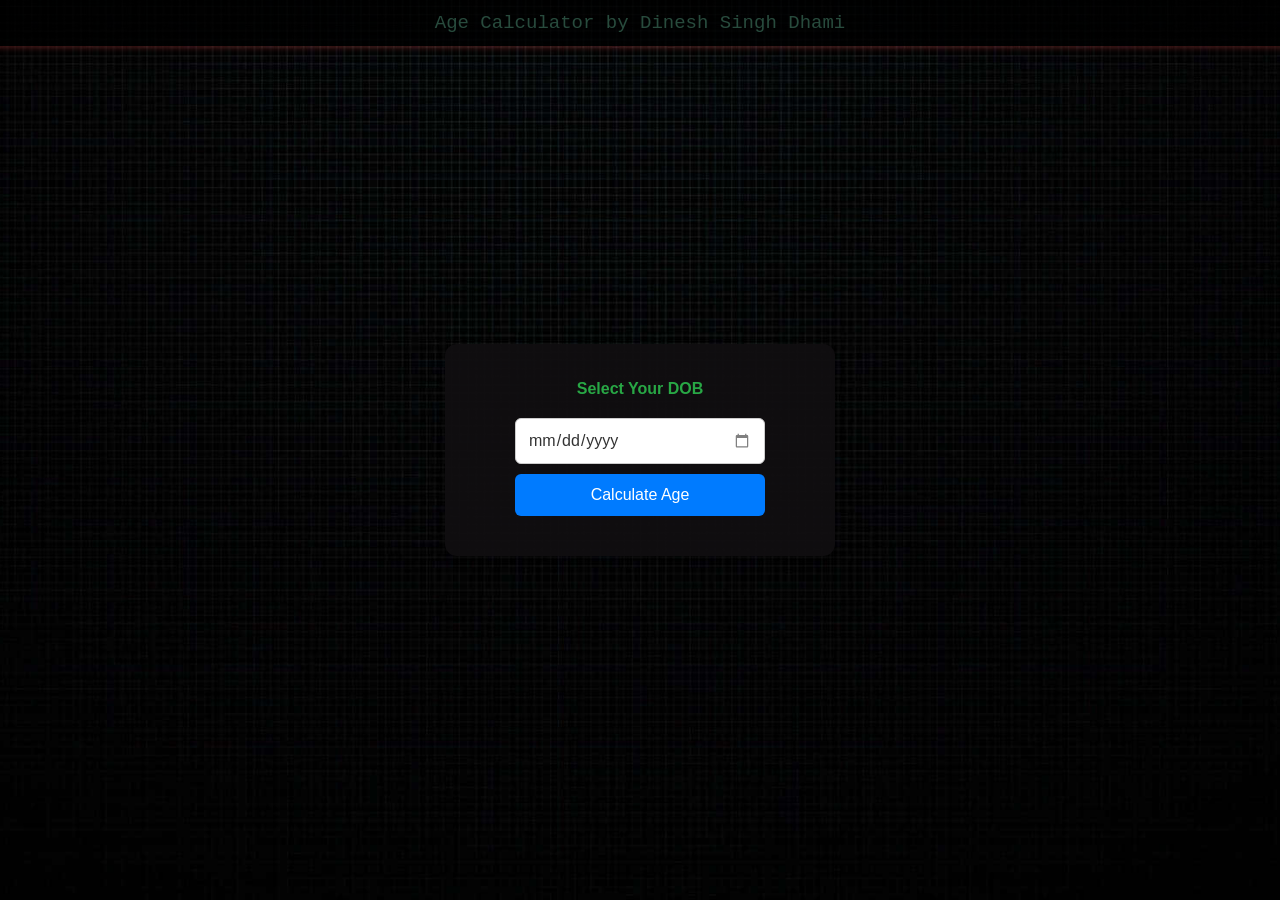
<file: age-calculator/index.html>
<!DOCTYPE html>
<html lang="en">
<head>
    <meta charset="UTF-8">
    <meta http-equiv="X-UA-Compatible" content="IE=edge">
    <meta name="viewport" content="width=device-width, initial-scale=1.0">
    <link rel="stylesheet" href="style.css">
    <title>Age Calculator</title>
</head>
<body>
    <nav class="navbar">
    <div class="nav-logo">Age Calculator by Dinesh Singh Dhami</div>
</nav>
    <div class="container">
    <p>Select Your DOB</p>
    <input type="date" id="DOB" max="<?= new Date().toISOString().split('T')[0] ?>">
    <button id="CalcAge">Calculate Age</button>
    <p id="age"></p>
</div>

    <script src="script.js"></script>
</body>
</html>
</file>
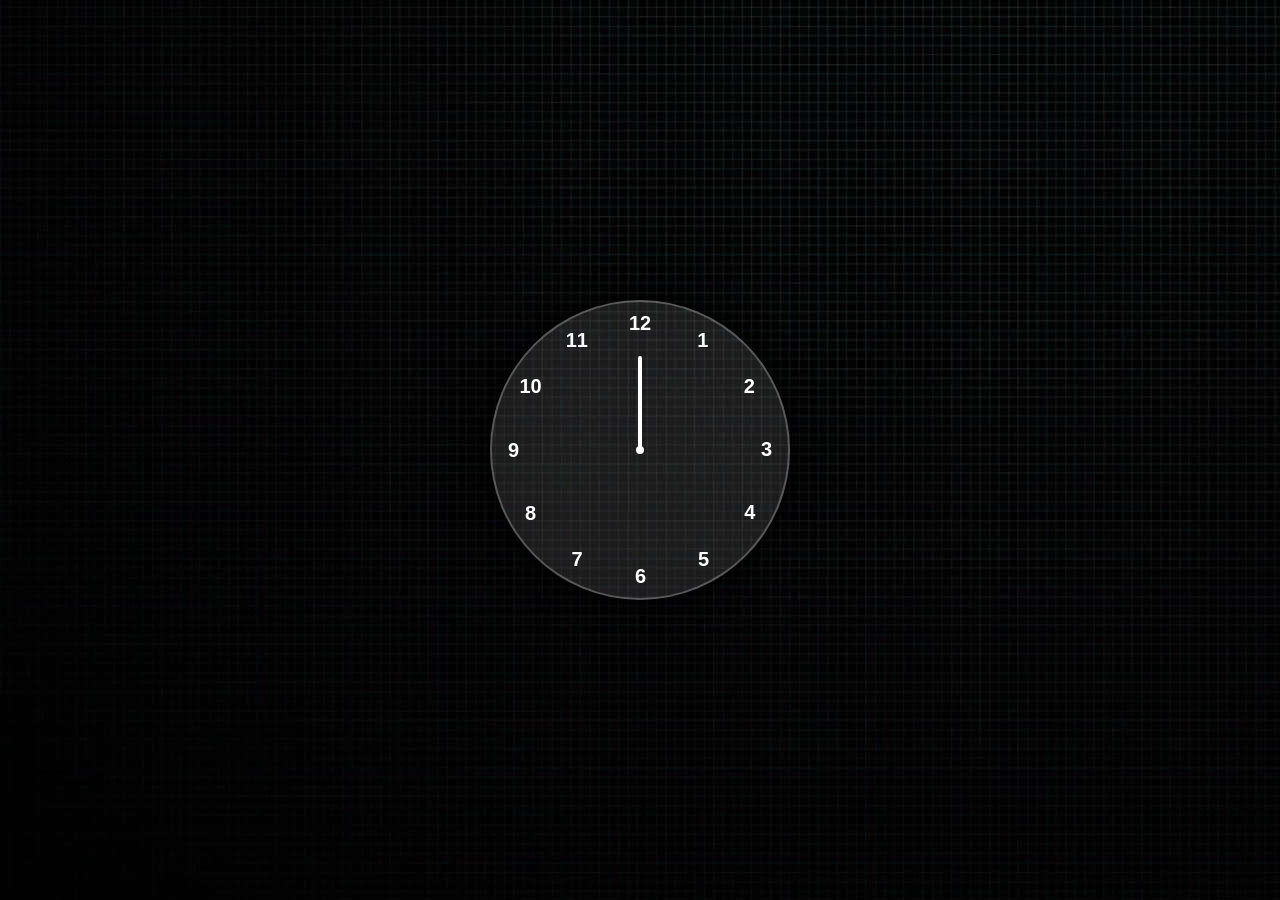
<file: analog-clock/index.html>
<!DOCTYPE html>
<html lang="en">
  <head>
    <meta charset="UTF-8" />
    <meta http-equiv="X-UA-Compatible" content="IE=edge" />
    <meta name="viewport" content="width=device-width, initial-scale=1.0" />
    <link rel="stylesheet" href="style.css" />
    <title>Analog Clock</title>
  </head>

  <body>
    <div class="container">
      <div class="clock">
        <div style="--clr: #ff3d58; --h: 74px" id="hour" class="hand">
          <i></i>
        </div>
        <div style="--clr: #00a6ff; --h: 84px" id="min" class="hand">
          <i></i>
        </div>
        <div style="--clr: #ffffff; --h: 94px" id="sec" class="hand">
          <i></i>
        </div>

        <span style="--i: 1"><b>1</b></span>
        <span style="--i: 2"><b>2</b></span>
        <span style="--i: 3"><b>3</b></span>
        <span style="--i: 4"><b>4</b></span>
        <span style="--i: 5"><b>5</b></span>
        <span style="--i: 6"><b>6</b></span>
        <span style="--i: 7"><b>7</b></span>
        <span style="--i: 8"><b>8</b></span>
        <span style="--i: 9"><b>9</b></span>
        <span style="--i: 10"><b>10</b></span>
        <span style="--i: 11"><b>11</b></span>
        <span style="--i: 12"><b>12</b></span>
      </div>
    </div>

    <script src="script.js"></script>
  </body>
</html>
</file>
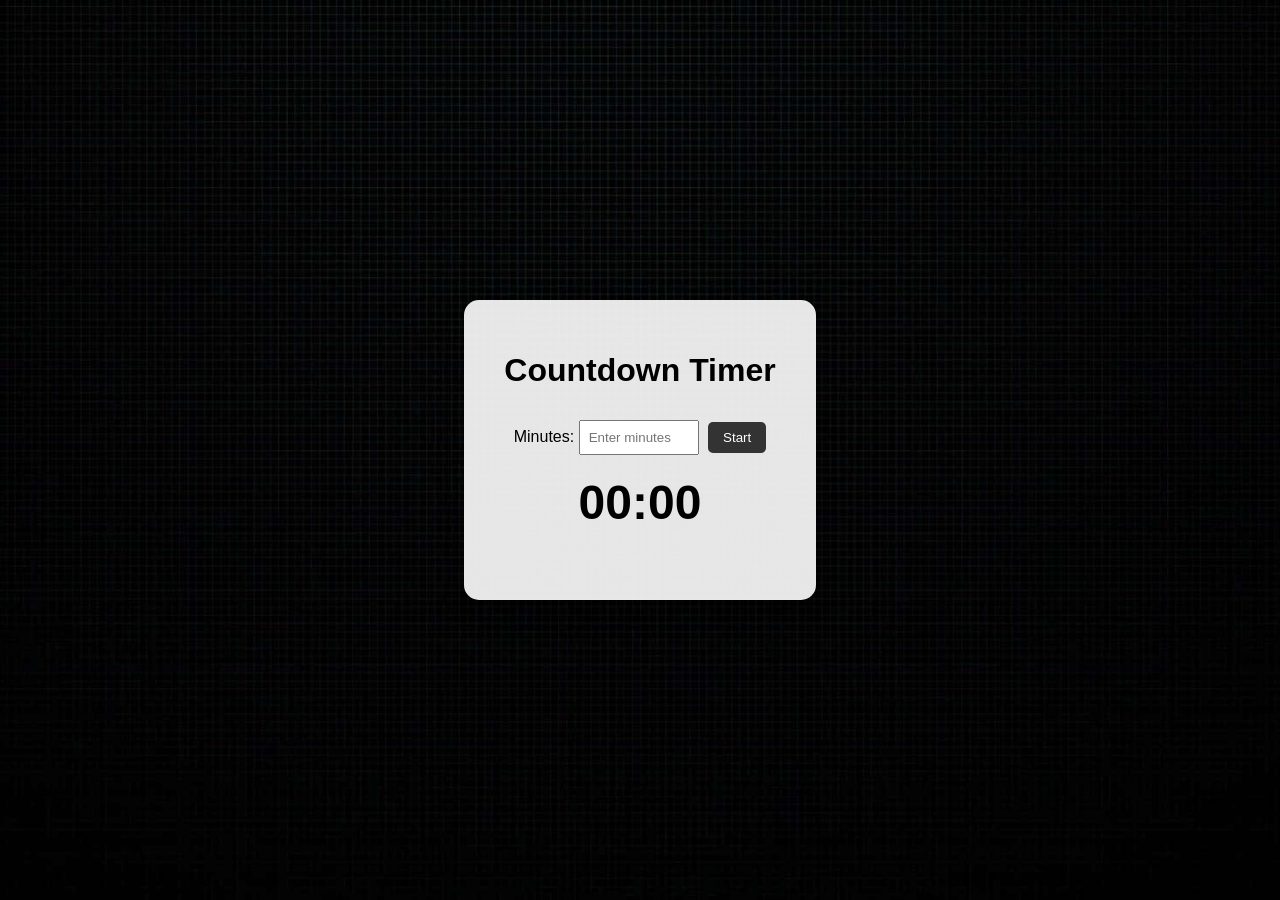
<file: Countdown-Timer/index.html>
<!DOCTYPE html>
<html lang="en">
<head>
    <meta charset="UTF-8">
    <meta name="viewport" content="width=device-width, initial-scale=1.0">
    <title>Countdown Timer</title>
    <link rel="stylesheet" href="style.css">
</head>
<body>
    <div class="container">
        <h1>Countdown Timer</h1>
        <label for="minutes">Minutes:</label>
        <input type="number" id="minutes" placeholder="Enter minutes">
        <button id="startBtn">Start</button>

        <h2 id="time">00:00</h2>
    </div>

    <script src="script.js"></script>
</body>
</html>
</file>
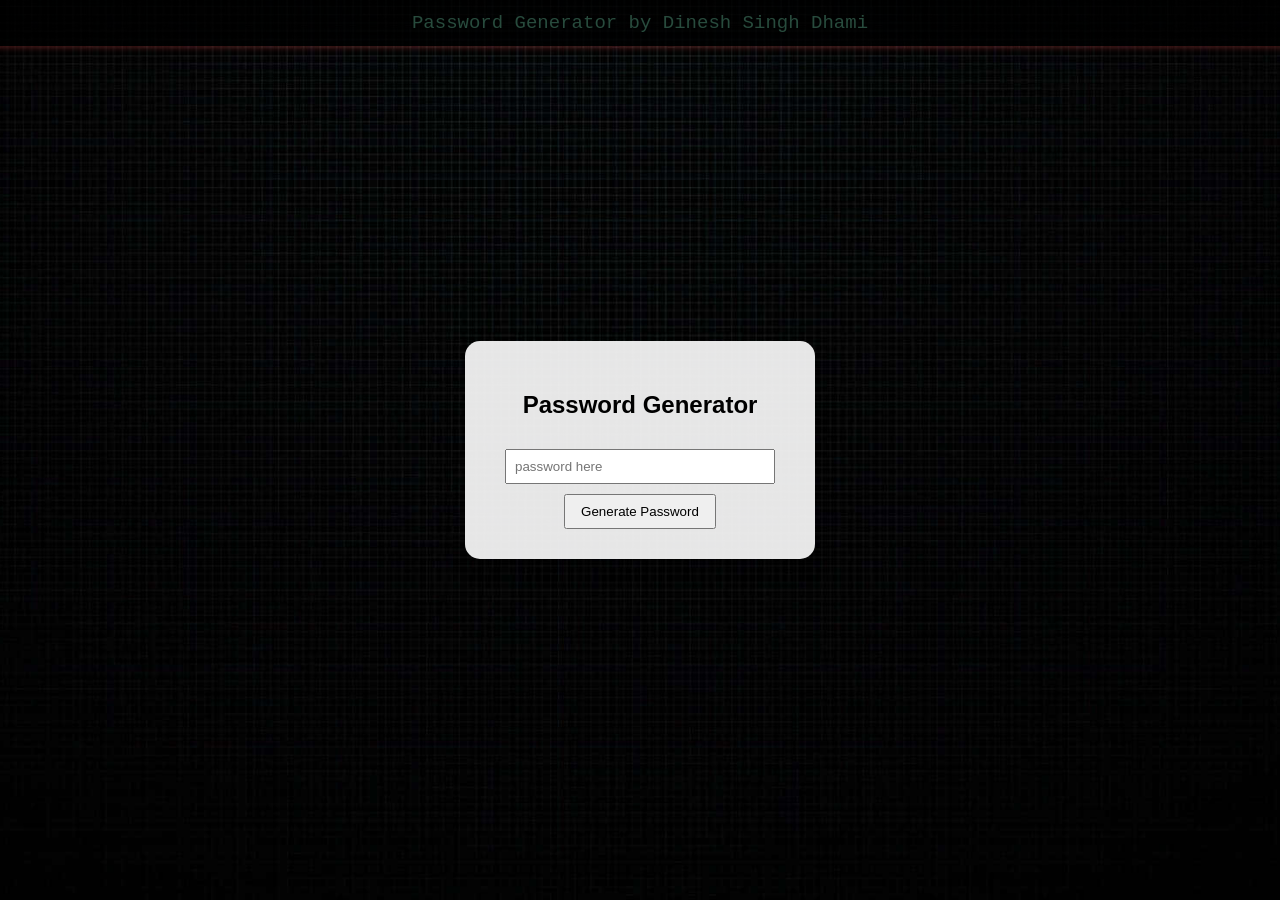
<file: Password-Generator/index.html>
<!DOCTYPE html>
<html lang="en">
<head>
    <meta charset="UTF-8">
    <meta name="viewport" content="width=device-width, initial-scale=1.0">
    <title>Simple Password Generator</title>
    <link rel="stylesheet" href="style.css">
</head>
<body>
    <nav class="navbar">
    <div class="nav-logo">Password Generator by Dinesh Singh Dhami</div>
</nav>
    <div class="container">
        <h2>Password Generator</h2>
        <input type="text" id="password" placeholder="password here" readonly>
        <br>
        <button id="generate">Generate Password</button>
    </div>

    <script src="script.js"></script>
</body>
</html>
</file>
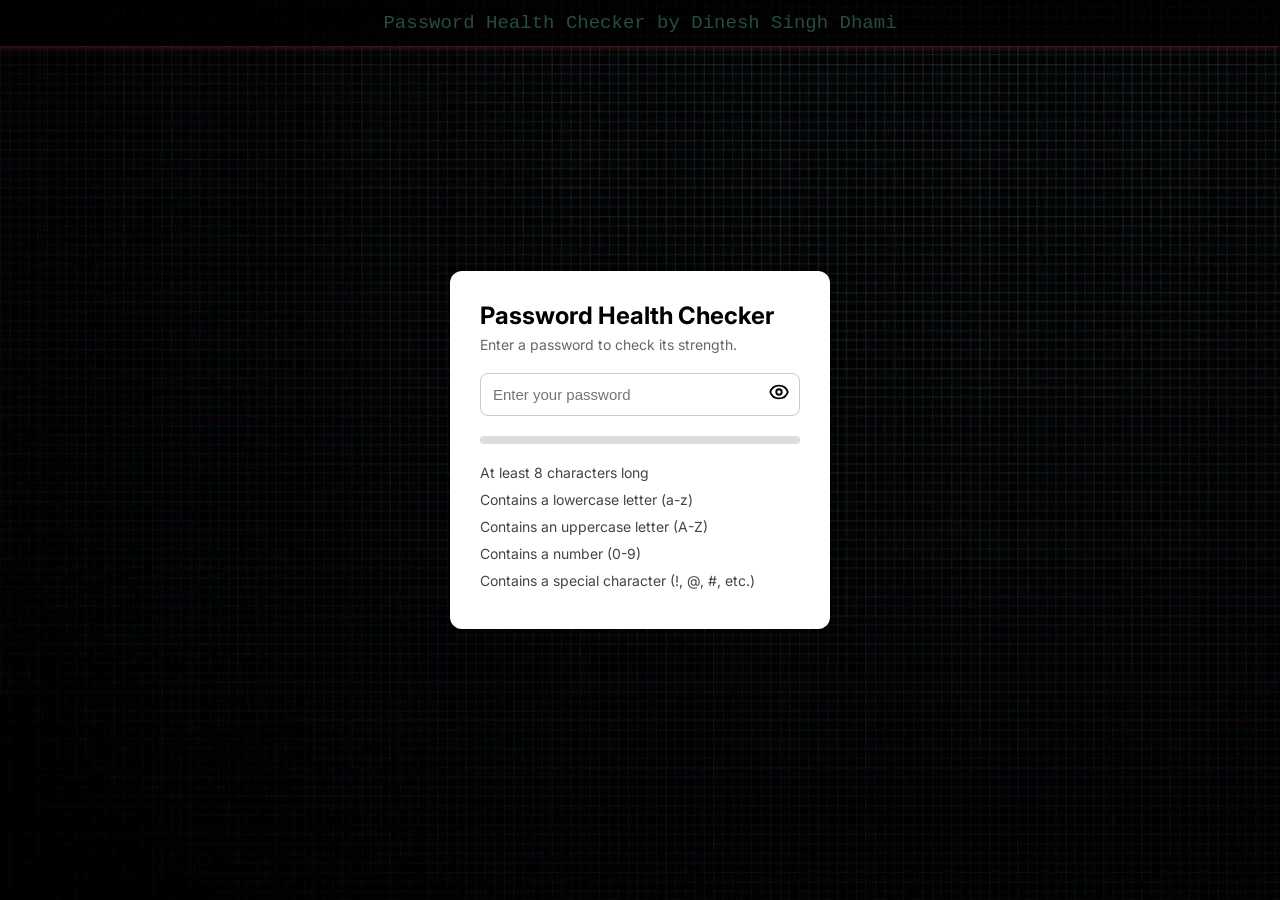
<file: Password-Strength-Checker/index.html>
<html>
<head>
  <meta charset="UTF-8" />
  <meta name="viewport" content="width=device-width, initial-scale=1.0" />
  <title>Password Strength Checker</title>
  <link href="https://fonts.googleapis.com/css2?family=Inter:wght@400;500;600;700&display=swap" rel="stylesheet" />
  <style>
      * {
        margin: 0;
        padding: 0;
        box-sizing: border-box;
      }

      body {
        font-family: "Inter", sans-serif;
        background: #f2f4f7;
        display: flex;
        justify-content: center;
        align-items: center;
        height: 100vh;
        background-image: url('black.jpg');
      }

      .password-checker-container {
        background: #ffffff;
        padding: 30px;
        width: 380px;
        border-radius: 12px;
        box-shadow: 0 4px 18px rgba(0, 0, 0, 0.08);
      }

      .title {
        font-size: 24px;
        font-weight: 700;
        margin-bottom: 6px;
      }

      .subtitle {
        font-size: 14px;
        color: #666;
        margin-bottom: 20px;
      }

      .password-input-container {
        display: flex;
        position: relative;
      }

      .password-input {
        width: 100%;
        padding: 12px 40px 12px 12px;
        font-size: 15px;
        border-radius: 8px;
        border: 1px solid #ccc;
        outline: none;
      }

      .password-input:focus {
        border-color: #4a77ff;
      }

      .toggle-password-btn {
        position: absolute;
        right: 10px;
        top: 8px;
        background: none;
        border: none;
        cursor: pointer;
      }

      .eye-icon {
        width: 22px;
        height: 22px;
      }

      .hidden {
        display: none;
      }

      .strength-meter-container {
        margin-top: 20px;
      }

      .strength-meter-bg {
        width: 100%;
        height: 8px;
        background: #dcdcdc;
        border-radius: 6px;
        overflow: hidden;
      }

      .strength-meter-fill {
        height: 100%;
        width: 0%;
        transition: 0.3s;
      }

      :root {
        --strength-weak: #ff4d4d;
        --strength-medium: #ffb84d;
        --strength-strong: #4da6ff;
        --strength-very-strong: #2ecc71;
      }

      .strength-text {
        margin-top: 8px;
        font-size: 14px;
        font-weight: 600;
      }

      .requirements-list {
        margin-top: 20px;
        list-style: none;
      }

      .requirement-item {
        display: flex;
        align-items: center;
        margin-bottom: 10px;
        font-size: 14px;
        color: #444;
      }

      .requirement-icon svg {
        width: 18px;
        height: 18px;
        margin-right: 8px;
        color: #ff4d4d;
      }

      .requirement-item.met .requirement-icon svg {
        color: #2ecc71;
      }

      .navbar {
    position: fixed;
    top: 0;
    width: 100%;
    background-color: rgba(0, 0, 0, 0.8);
    color: #284b3d;
    display: flex;
    flex-direction: column; 
    align-items: center;
    padding: 12px 20px;
    z-index: 1000;
    box-shadow: 0 2px 6px rgba(219, 67, 67, 0.3);
}

.nav-logo {
    font-size: 19px;
    font-family: 'Courier New', Courier, monospace;
    
}

/* Mobile */
@media (max-width: 500px) {
    .nav-links {
        flex-direction: column;
        gap: 10px;
        align-items: center;
    }
}
  </style>
</head>
  <body>

    <nav class="navbar">
    <div class="nav-logo">Password Health Checker by Dinesh Singh Dhami</div>
</nav>
    <div class="password-checker-container">
      <h1 class="title">Password Health Checker</h1>
      <p class="subtitle">Enter a password to check its strength.</p>

      <!-- Password Input -->
      <div class="password-input-container">
        <input
          id="password-input"
          type="password"
          placeholder="Enter your password"
          class="password-input"
        />
        <button id="toggle-password" class="toggle-password-btn">
          <svg
            id="eye-icon-open"
            class="eye-icon"
            xmlns="http://www.w3.org/2000/svg"
            fill="none"
            viewBox="0 0 24 24"
            stroke="currentColor"
          >
            <path
              stroke-linecap="round"
              stroke-linejoin="round"
              stroke-width="2"
              d="M15 12a3 3 0 11-6 0 3 3 0 016 0z"
            />
            <path
              stroke-linecap="round"
              stroke-linejoin="round"
              stroke-width="2"
              d="M2.458 12C3.732 7.943 7.523 5 12 5c4.478 0 8.268 2.943 9.542 7-1.274 4.057-5.064 7-9.542 7-4.477 0-8.268-2.943-9.542-7z"
            />
          </svg>
          <svg
            id="eye-icon-closed"
            class="eye-icon hidden"
            xmlns="http://www.w3.org/2000/svg"
            fill="none"
            viewBox="0 0 24 24"
            stroke="currentColor"
          >
            <path
              stroke-linecap="round"
              stroke-linejoin="round"
              stroke-width="2"
              d="M13.875 18.825A10.05 10.05 0 0112 19c-4.478 0-8.268-2.943-9.542-7 .946-3.111 3.454-5.514 6.542-6.325m1.125 1.125A3 3 0 1112 15a3 3 0 01-3.875-2.875M1 1l22 22"
            />
          </svg>
        </button>
      </div>

      <!-- Strength Meter -->
      <div class="strength-meter-container">
        <div class="strength-meter-bg">
          <div id="strength-bar" class="strength-meter-fill"></div>
        </div>
        <div class="strength-text-container">
          <span id="strength-text" class="strength-text"></span>
        </div>
      </div>

      <!-- Requirements Checklist -->
      <ul id="requirements-list" class="requirements-list">
        <li id="length" class="requirement-item">
          <span class="requirement-icon"></span> At least 8 characters long
        </li>
        <li id="lowercase" class="requirement-item">
          <span class="requirement-icon"></span> Contains a lowercase letter (a-z)
        </li>
        <li id="uppercase" class="requirement-item">
          <span class="requirement-icon"></span> Contains an uppercase letter (A-Z)
        </li>
        <li id="number" class="requirement-item">
          <span class="requirement-icon"></span> Contains a number (0-9)
        </li>
        <li id="symbol" class="requirement-item">
          <span class="requirement-icon"></span> Contains a special character (!, @, #, etc.)
        </li>
      </ul>
    </div>

    <script>
      document.addEventListener("DOMContentLoaded", () => {
  const passwordInput = document.getElementById("password-input");
  const togglePassword = document.getElementById("toggle-password");
  const eyeIconOpen = document.getElementById("eye-icon-open");
  const eyeIconClosed = document.getElementById("eye-icon-closed");
  const strengthBar = document.getElementById("strength-bar");
  const strengthText = document.getElementById("strength-text");

  const requirements = [
    { id: "length", regex: /.{8,}/, score: 20 },
    { id: "lowercase", regex: /[a-z]/, score: 20 },
    { id: "uppercase", regex: /[A-Z]/, score: 20 },
    { id: "number", regex: /[0-9]/, score: 20 },
    { id: "symbol", regex: /[^A-Za-z0-9]/, score: 20 },
  ];

  const checkMarkIcon = `
    <svg xmlns="http://www.w3.org/2000/svg" viewBox="0 0 20 20" fill="currentColor">
      <path fill-rule="evenodd" d="M16.707 5.293a1 1 0 010 1.414l-8 8a1 1 0 01-1.414 0l-4-4a1 1 0 011.414-1.414L8 12.586l7.293-7.293a1 1 0 011.414 0z" clip-rule="evenodd" />
    </svg>
  `;

  const xMarkIcon = `
    <svg xmlns="http://www.w3.org/2000/svg" viewBox="0 0 20 20" fill="currentColor">
      <path fill-rule="evenodd" d="M4.293 4.293a1 1 0 011.414 0L10 8.586l4.293-4.293a1 1 0 111.414 1.414L11.414 10l4.293 4.293a1 1 0 01-1.414 1.414L10 11.414l-4.293 4.293a1 1 0 01-1.414-1.414L8.586 10 4.293 5.707a1 1 0 010-1.414z" clip-rule="evenodd" />
    </svg>
  `;

  passwordInput.addEventListener("input", handlePasswordInput);
  togglePassword.addEventListener("click", togglePasswordVisibility);

  function handlePasswordInput() {
    const password = passwordInput.value;

    if (password.length === 0) {
      resetUI();
      return;
    }

    let score = 0;

    requirements.forEach((req) => {
      const reqEl = document.getElementById(req.id);
      const iconEl = reqEl.querySelector(".requirement-icon");

      if (req.regex.test(password)) {
        score += req.score;
        reqEl.classList.add("met");
        iconEl.innerHTML = checkMarkIcon;
      } else {
        reqEl.classList.remove("met");
        iconEl.innerHTML = xMarkIcon;
      }
    });

    updateStrengthUI(score);
  }

  function updateStrengthUI(score) {
    strengthBar.style.width = `${score}%`;

    if (score < 40) {
      strengthText.textContent = "Weak";
      strengthBar.style.backgroundColor = "var(--strength-weak)";
    } else if (score < 80) {
      strengthText.textContent = "Medium";
      strengthBar.style.backgroundColor = "var(--strength-medium)";
    } else {
      strengthText.textContent = score === 100 ? "Very Strong" : "Strong";
      strengthBar.style.backgroundColor =
        score === 100 ? "var(--strength-very-strong)" : "var(--strength-strong)";
    }
  }

  function resetUI() {
    strengthBar.style.width = "0%";
    strengthText.textContent = "";
    strengthBar.style.backgroundColor = "";

    requirements.forEach((req) => {
      const reqEl = document.getElementById(req.id);
      const iconEl = reqEl.querySelector(".requirement-icon");
      reqEl.classList.remove("met");
      iconEl.innerHTML = xMarkIcon;
    });
  }

  function togglePasswordVisibility() {
    const isPassword = passwordInput.type === "password";
    passwordInput.type = isPassword ? "text" : "password";
    eyeIconOpen.classList.toggle("hidden", !isPassword);
    eyeIconClosed.classList.toggle("hidden", isPassword);
  }
});

    </script>
  </body>
</html>
</file>
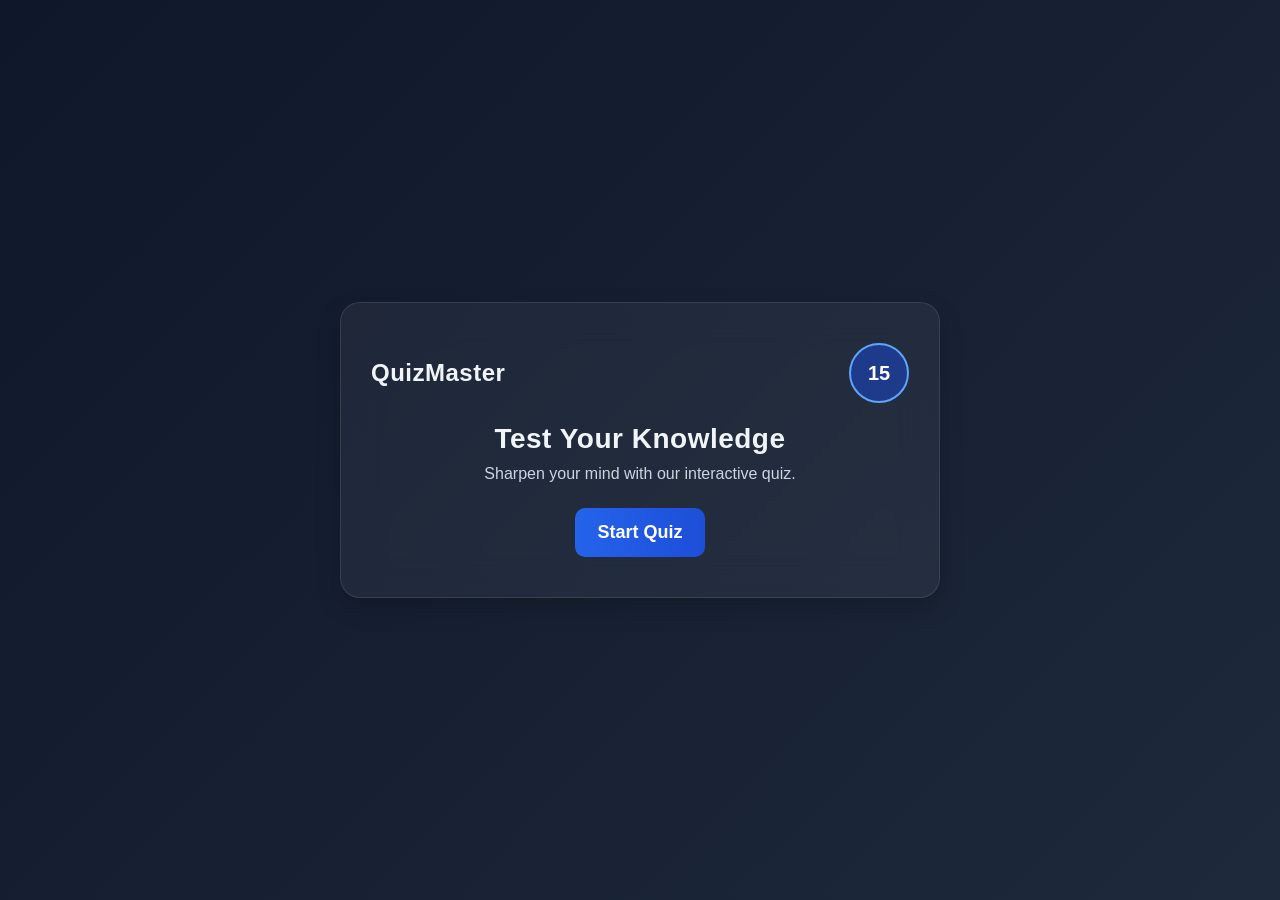
<file: Quiz-App/index.html>
<!DOCTYPE html>
<html lang="en">
<head>
  <meta charset="UTF-8" />
  <meta name="viewport" content="width=device-width, initial-scale=1.0" />
  <title>Quiz App | JavaScript</title>
  <link rel="stylesheet" href="style.css" />
</head>
<body>
  <div class="app-wrapper">
    <header class="header">
      <h1>QuizMaster</h1>
      <div class="timer">15</div>
    </header>

    <div class="alert"></div>

    <div class="container">
      <div class="intro">
        <h2>Test Your Knowledge</h2>
        <p>Sharpen your mind with our interactive quiz.</p>
        <button class="btn startBtn">Start Quiz</button>
      </div>

      <div class="quiz-box hidden">
        <div class="question-box">
          <h3 class="question"></h3>
        </div>
        <div class="choices"></div>
        <button class="btn nextBtn">Next Question</button>
        <div class="scoreCard"></div>
      </div>
    </div>
  </div>

  <script src="script.js"></script>
</body>
</html>
</file>
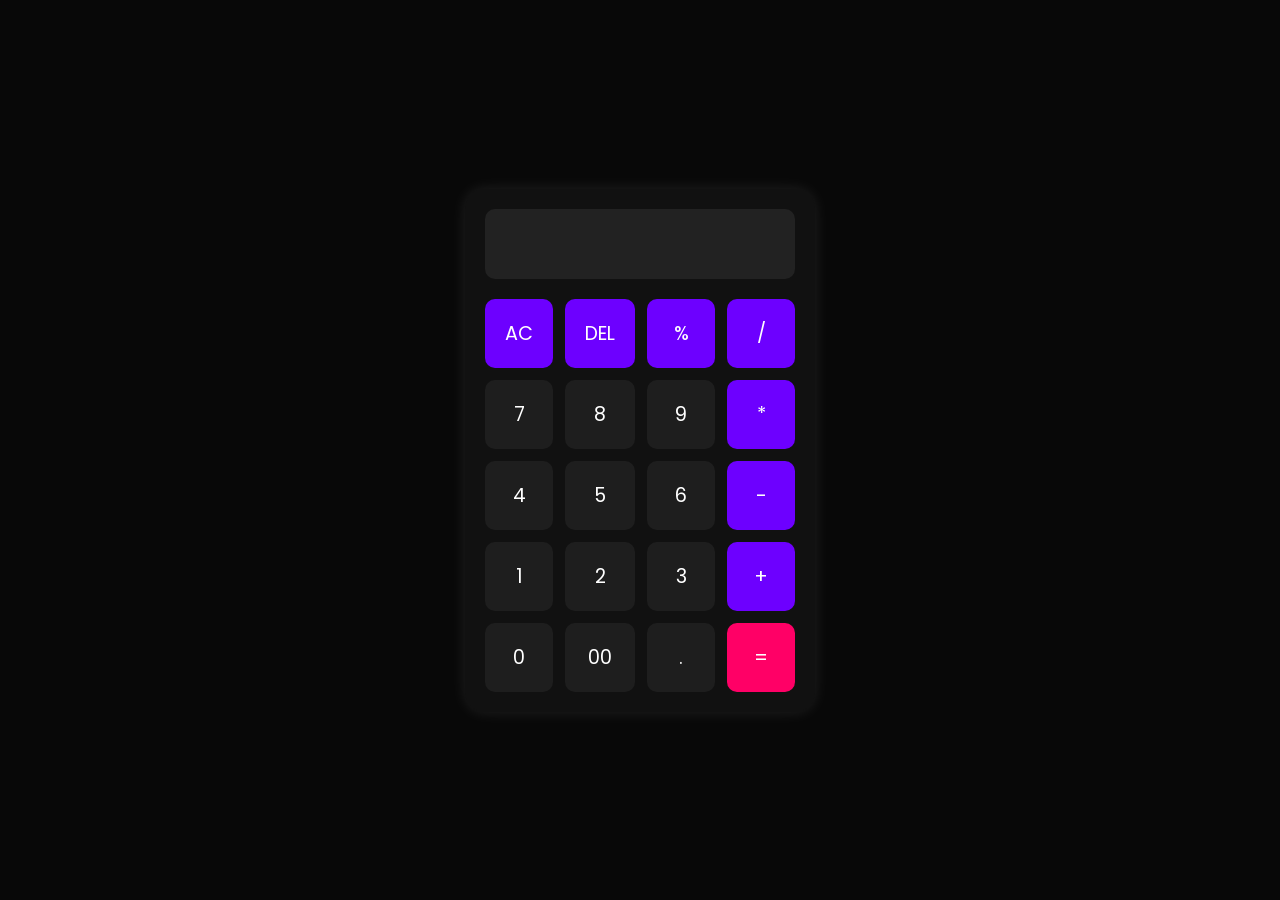
<file: Simple-Calculator/index.html>
<!DOCTYPE html>
<html lang="en">
  <head>
    <meta charset="UTF-8" />
    <meta http-equiv="X-UA-Compatible" content="IE=edge" />
    <meta name="viewport" content="width=device-width, initial-scale=1.0" />
    <title>Calculator in HTML CSS & JavaScript</title>
    <link rel="stylesheet" href="style.css" />
  </head>
  <body>
    <div class="container">
      <input type="text" class="display" />

      <div class="buttons">
        <button class="operator" data-value="AC">AC</button>
        <button class="operator" data-value="DEL">DEL</button>
        <button class="operator" data-value="%">%</button>
        <button class="operator" data-value="/">/</button>

        <button data-value="7">7</button>
        <button data-value="8">8</button>
        <button data-value="9">9</button>
        <button class="operator" data-value="*">*</button>

        <button data-value="4">4</button>
        <button data-value="5">5</button>
        <button data-value="6">6</button>
        <button class="operator" data-value="-">-</button>

        <button data-value="1">1</button>
        <button data-value="2">2</button>
        <button data-value="3">3</button>
        <button class="operator" data-value="+">+</button>

        <button data-value="0">0</button>
        <button data-value="00">00</button>
        <button data-value=".">.</button>
        <button class="operator" data-value="=">=</button>
      </div>
    </div>

    <script src="script.js"></script>
  </body>
</html>
</file>
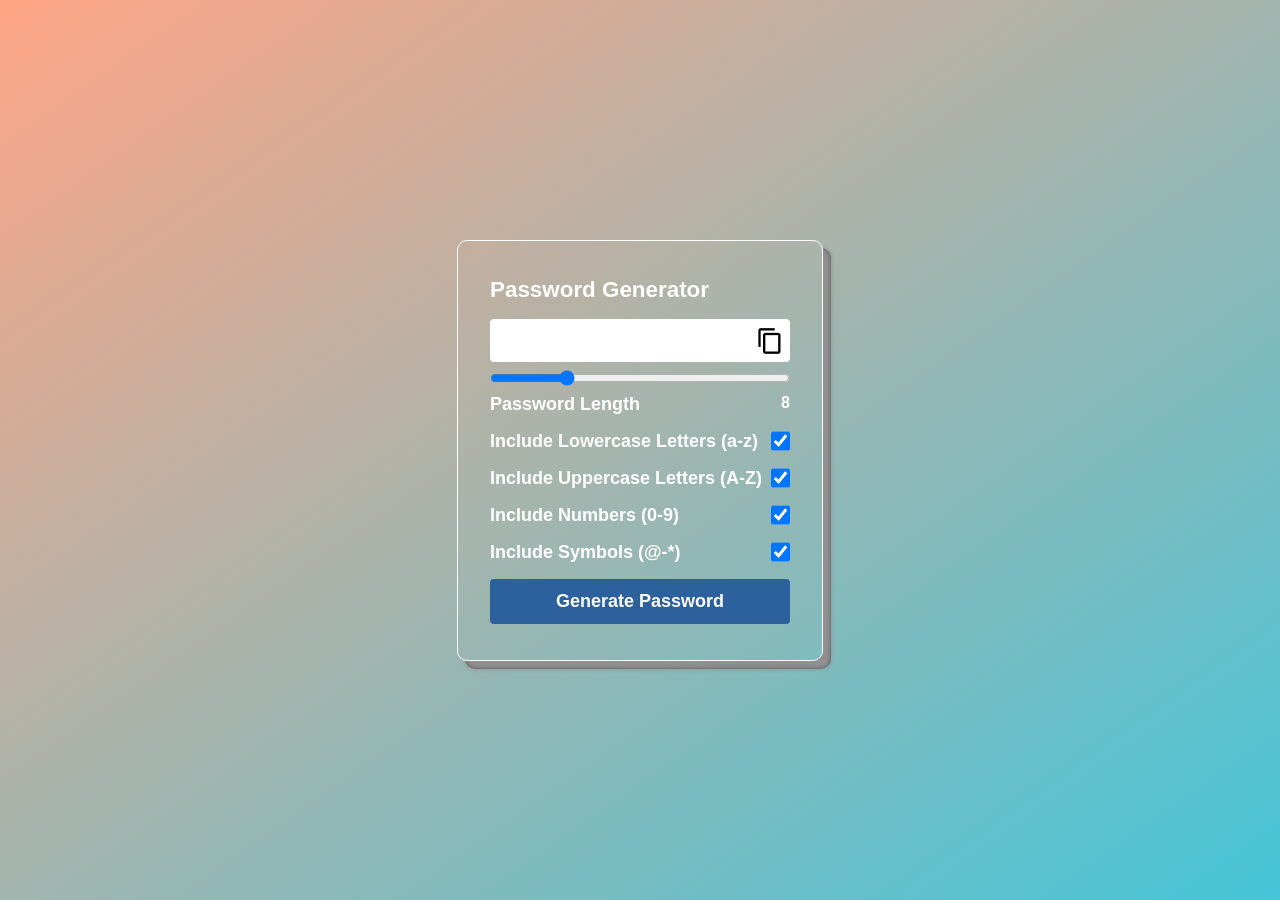
<file: Simplified-Password-Generator/index.html>
<!DOCTYPE html>
<html lang="en">
  <head>
    <meta charset="UTF-8" />
    <meta http-equiv="X-UA-Compatible" content="IE=edge" />
    <meta name="viewport" content="width=device-width, initial-scale=1.0" />
    <link rel="stylesheet" href="style.css" />
    <link
      href="https://fonts.googleapis.com/icon?family=Material+Icons" rel="stylesheet"/>

    <title>Simplified Password Generator</title>
  </head>
  <body>
    <div class="container">
      <h1>Password Generator</h1>

      <div class="inputBox">
        <input type="text" class="passBox" id="passBox" disabled />
        <span class="material-icons" id="copyIcon">content_copy</span>
      </div>

      <input type="range" min="1" max="30" value="8" id="inputSlider" />

      <div class="row">
        <p>Password Length</p>
        <span id="sliderValue"></span>
      </div>

      <div class="row">
        <label for="lowercase">Include Lowercase Letters (a-z)</label>
        <input type="checkbox" name="lowercase" id="lowercase" checked/>
      </div>

      <div class="row">
        <label for="uppercase">Include Uppercase Letters (A-Z)</label>
        <input type="checkbox" name="uppercase" id="uppercase" checked/>
      </div>

      <div class="row">
        <label for="numbers">Include Numbers (0-9)</label>
        <input type="checkbox" name="numbers" id="numbers" checked/>
      </div>

      <div class="row">
        <label for="symbols">Include Symbols (@-*)</label>
        <input type="checkbox" name="symbols" id="symbols" checked/>
      </div>

      <button type="button" class="genBtn" id="genBtn">
        Generate Password
      </button>
    </div>

    <script src="script.js"></script>
  </body>
</html>
</file>
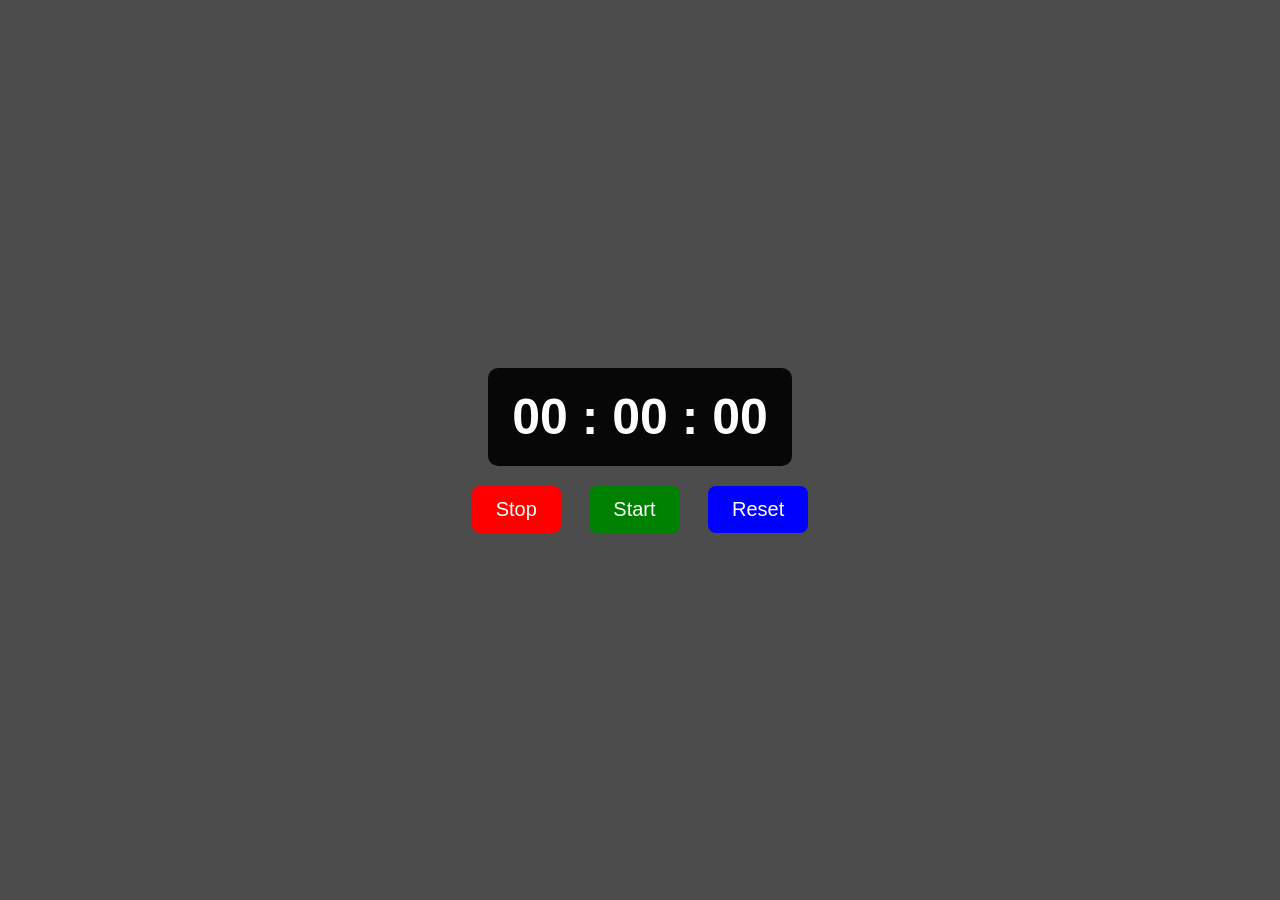
<file: Stop-Watch/index.html>
<!DOCTYPE html>
<html lang="en">
<head>
    <meta charset="UTF-8">
    <meta http-equiv="X-UA-Compatible" content="IE=edge">
    <meta name="viewport" content="width=device-width, initial-scale=1.0">
    <link rel="stylesheet" href="style.css">
    <title>Stopwatch</title>
</head>
<body>
    <div class="stopwatch">
        <div class="timerDisplay">00 : 00 : 00</div>
    </div>

    <div class="buttons">
        <button id="stopBtn" class="btn" style="--clr:red;">Stop</button>

        <button id="startBtn" class="btn" style="--clr:green">Start</button>

        <button id="resetBtn" class="btn" style="--clr:blue">Reset</button>
    </div>

    <script src="script.js"></script>
</body>
</html>
</file>
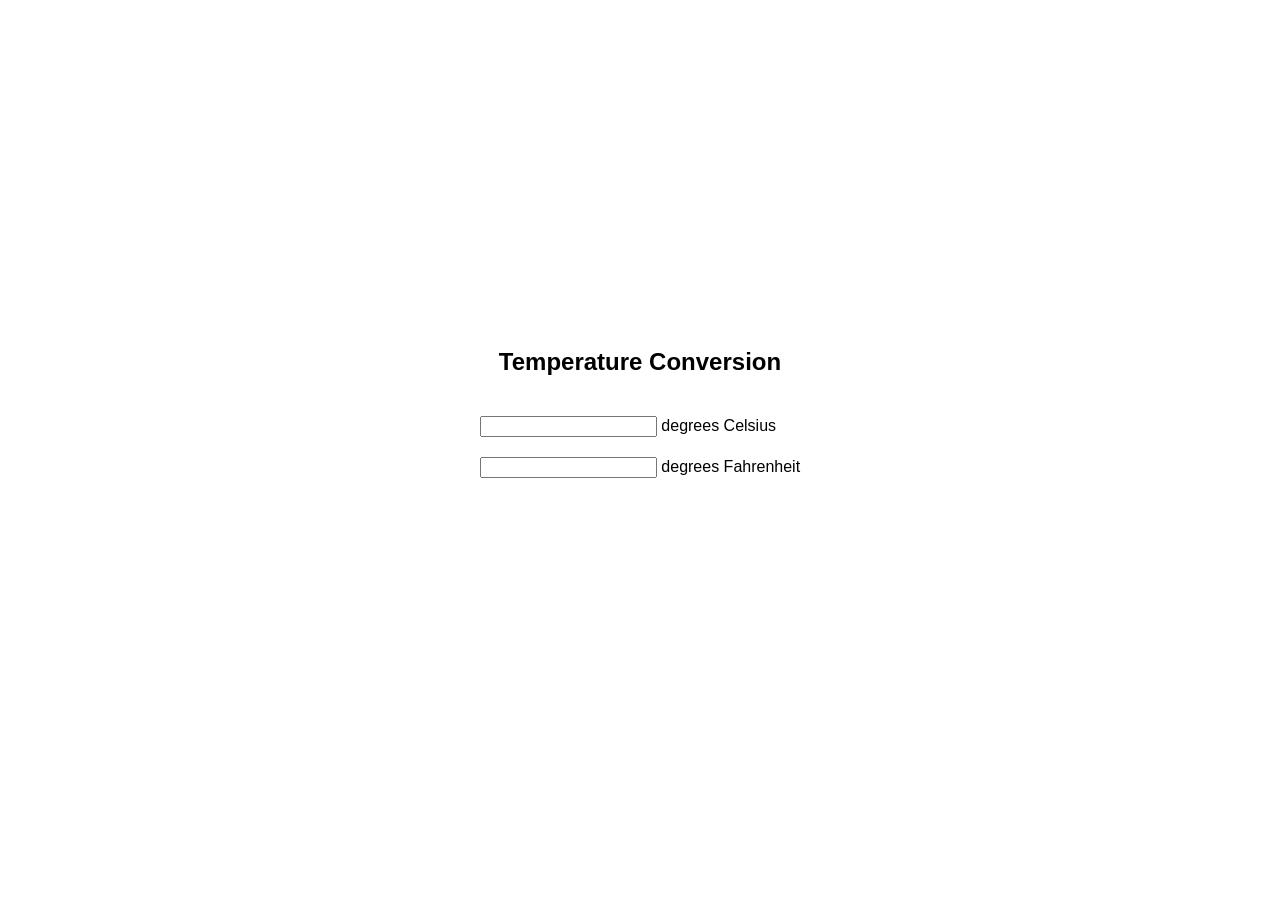
<file: Temperature-Converter/index.html>
<!DOCTYPE html>
<html lang="en">
<head>
  <meta charset="UTF-8">
  <meta name="viewport" content="width=device-width, initial-scale=1.0">
  <title>Temperature Conversion</title>
  <link rel="stylesheet" href="style.css">
</head>
<body>

  <h2>Temperature Conversion</h2>

  <form>
    <p><input id="c" onkeyup="convert('C')"> degrees Celsius</p>
    <p><input id="f" onkeyup="convert('F')"> degrees Fahrenheit</p>
  </form>

  <script src="script.js"></script>
</body>
</html>
</file>
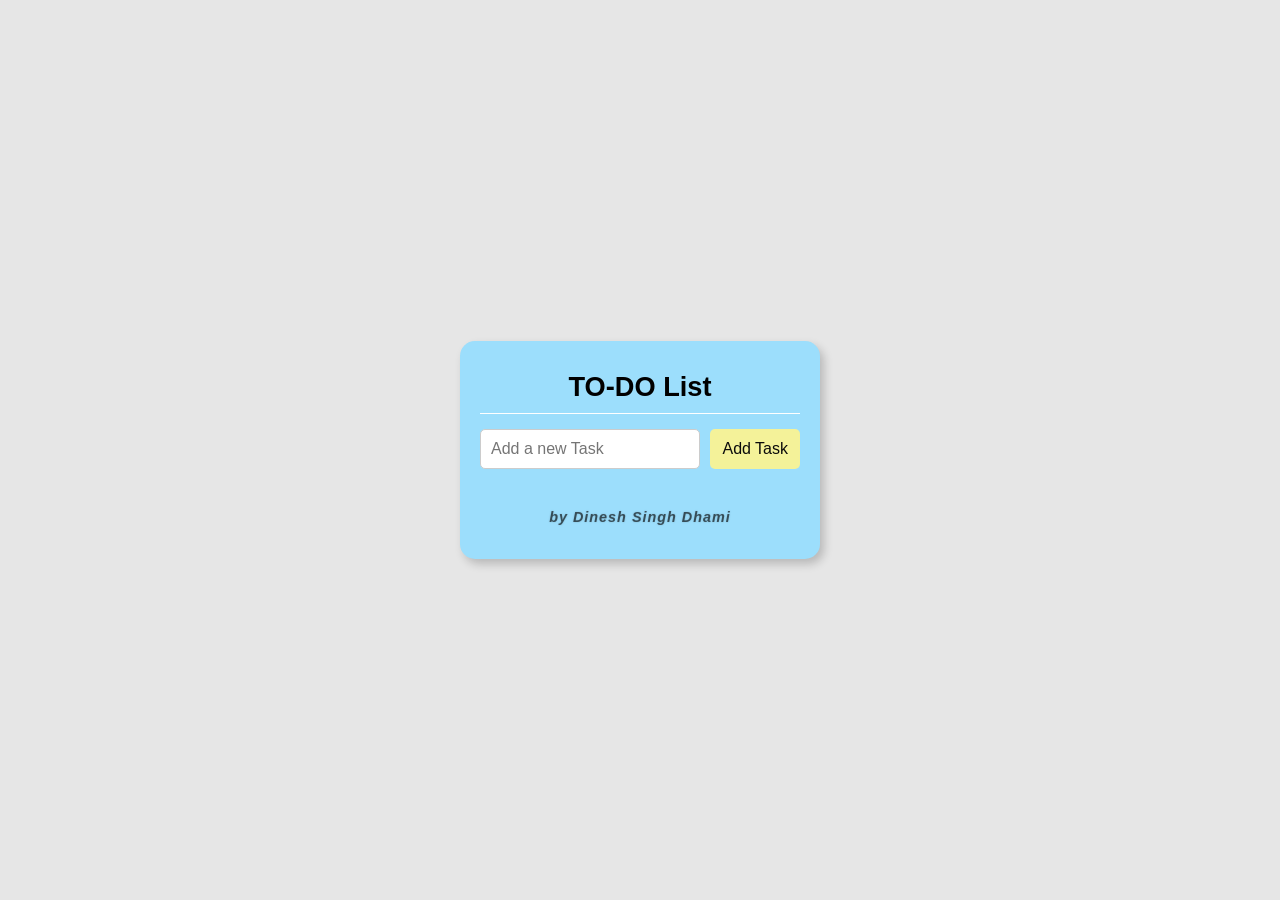
<file: To-Do-List/index.html>
<!DOCTYPE html>
<html lang="en">
<head>
    <meta charset="UTF-8">
    <meta name="viewport" content="width=device-width, initial-scale=1.0">
    <link rel="stylesheet" href="style.css">
    <title>TO-DO list</title>
</head>
<body>
    <div class="container">
        <div class="header">
            TO-DO List
        </div>

        <div class="addTask">
            <input type="text" placeholder="Add a new Task" id="inputTask">
            <button onclick="addTask()">Add Task</button>
        </div>

        <ul class="task-List" id="taskList"></ul>

        <!-- Signature -->
        <p class="signature"><i>by Dinesh Singh Dhami</i></p>
    </div>

    <script src="script.js"></script>
</body>
</html>
</file>
<file: age-calculator/style.css>
body {
    font-family: Arial, sans-serif;
    color: #333;
    display: flex;
    justify-content: center;
    align-items: center;
    height: 100vh;
    margin: 0;
    background-image: url('black.jpg');
    background-size: cover;
    background-position: center;
    background-repeat: no-repeat;
    background-attachment: fixed;
}

.container {
    background-color: rgba(16, 14, 16, 0.947); 
    padding: 20px;
    border-radius: 12px;
    box-shadow: 0 4px 10px rgba(0, 0, 0, 0.2);
    text-align: center;
    width: 350px;
    max-width: 90%; 
}

input[type="text"] {
    padding: 12px;
    width: 90%; 
    max-width: 250px;
    border: 1px solid #ccc;
    border-radius: 6px;
    margin: 10px 0;
    font-size: 16px;
    box-sizing: border-box;
}
.container p:first-of-type {
    color: #28a745; 
    font-weight: bold; 
    font-size: 16px;  
    margin-bottom: 10px;
}
button {
    padding: 12px 20px;
    background-color: #007bff;
    color: #fff;
    border: none;
    border-radius: 6px;
    font-size: 16px;
    cursor: pointer;
    transition: background-color 0.3s;
    width: 95%; /* responsive */
    max-width: 250px;
}

button:hover {
    background-color: #0056b3;
}

#age {
    margin-top: 20px;
    font-size: 20px;
    font-weight: bold;
    word-wrap: break-word;
}

/* Media Queries for smaller screens */
@media (max-width: 500px) {
    .container {
        width: 95%;
        padding: 15px;
    }

    input[type="text"], button {
        font-size: 14px;
        padding: 10px;
        max-width: 100%;
    }

    #age {
        font-size: 18px;
    }
}

.navbar {
    position: fixed;
    top: 0;
    width: 100%;
    background-color: rgba(0, 0, 0, 0.8);
    color: #284b3d;
    display: flex;
    flex-direction: column; 
    align-items: center;
    padding: 12px 20px;
    z-index: 1000;
    box-shadow: 0 2px 6px rgba(219, 67, 67, 0.3);
}

.nav-logo {
    font-size: 19px;
    font-family: 'Courier New', Courier, monospace;
    
}

/* Mobile */
@media (max-width: 500px) {
    .nav-links {
        flex-direction: column;
        gap: 10px;
        align-items: center;
    }
}

input[type="date"] {
    padding: 12px;
    width: 90%;        
    max-width: 250px;  
    border: 1px solid #ccc;
    border-radius: 6px;
    margin: 10px 0;
    font-size: 16px;
    box-sizing: border-box;
    font-family: Arial, sans-serif;
    color: #333;
    background-color: #fff;
}

input[type="date"]::-webkit-inner-spin-button,
input[type="date"]::-webkit-calendar-picker-indicator {
    cursor: pointer;
    filter: invert(0.5);
}


input[type="date"]:focus {
    outline: none;
    border-color: #007bff;
    box-shadow: 0 0 5px rgba(0, 123, 255, 0.5);
}

@media (max-width: 500px) {
    input[type="date"] {
        font-size: 14px;
        padding: 10px;
        max-width: 100%;
    }
}
</file>
<file: analog-clock/style.css>
*{
    margin: 0;
    padding: 0;
    box-sizing: border-box;
    font-family: sans-serif;
    color: #ffffff;
}

body{
    display: flex;
    justify-content: center;
    align-items: center;
    min-height: 100vh;
    background-color: #212121;
     background-image: url('black.jpg');
}

.container{
    position: relative;
}

.clock{
    width: 300px;
    height: 300px;
    border-radius: 50%;
    background-color: rgba(255, 255, 255, 0.1);
    border: 2px solid rgba(255, 255, 255, 0.25);
    box-shadow: 0px 0px 30px rgba(0, 0, 0, 0.9);
    display: flex;
    justify-content: center;
    align-items: center;
}

.clock span{
    position: absolute;
    transform: rotate(calc(30deg * var(--i))); 
    inset: 12px;
    text-align: center;
}

.clock span b{
    transform: rotate(calc(-30deg * var(--i)));
    display: inline-block;
    font-size: 20px;
}

.clock::before{
    content: '';
    position: absolute;
    width: 8px;
    height: 8px;
    border-radius: 50%;
    background-color: #fff;
    z-index: 2;
}

.hand{
    position: absolute;
    display: flex;
    justify-content: center;
    align-items: flex-end;
}
.hand i{
    position: absolute;
    background-color: var(--clr);
    width: 4px;
    height: var(--h);
    border-radius: 8px;
}
</file>
<file: Countdown-Timer/style.css>
body {
    font-family: Arial, sans-serif;
    margin: 0;
    height: 100vh;
    display: flex;
    justify-content: center;
    align-items: center;
    background-image: url('black.jpg');
    background-size: cover;
    background-position: center;
}

.container {
    background: rgba(255, 255, 255, 0.9);
    padding: 30px 40px;
    border-radius: 15px;
    text-align: center;
    box-shadow: 0 8px 20px rgba(0,0,0,0.3);
}

input {
    padding: 8px;
    width: 100px;
    margin-top: 10px;
}

button {
    padding: 8px 15px;
    margin-left: 5px;
    cursor: pointer;
    border: none;
    background-color: #333;
    color: white;
    border-radius: 5px;
}

button:hover {
    background-color: #555;
}

#time {
    font-size: 48px;
    margin-top: 20px;
    font-weight: bold;
}
</file>
<file: Password-Generator/style.css>
body {
    font-family: Arial, sans-serif;
    margin: 0;
    height: 100vh;

    display: flex;
    justify-content: center;
    align-items: center;       

    background-image: url('black.jpg');
    background-size: cover;
    background-position: center;
}

.container {
    background: rgba(255, 255, 255, 0.9);
    padding: 30px 40px;
    border-radius: 15px;
    text-align: center;
    box-shadow: 0 8px 20px rgba(0,0,0,0.3);
}

input {
    padding: 8px;
    width: 250px;
    margin: 10px 0;
}

button {
    padding: 8px 15px;
    cursor: pointer;
}

.strength p {
    margin: 5px 0;
    font-size: 16px;
}

@media (max-width: 500px) {
    .container {
        width: 95%;
        padding: 15px;
    }

    input[type="text"], button {
        font-size: 14px;
        padding: 10px;
        max-width: 100%;
    }

    #age {
        font-size: 18px;
    }
}

.navbar {
    position: fixed;
    top: 0;
    width: 100%;
    background-color: rgba(0, 0, 0, 0.8);
    color: #284b3d;
    display: flex;
    flex-direction: column; 
    align-items: center;
    padding: 12px 20px;
    z-index: 1000;
    box-shadow: 0 2px 6px rgba(219, 67, 67, 0.3);
}

.nav-logo {
    font-size: 19px;
    font-family: 'Courier New', Courier, monospace;
    
}

@media (max-width: 500px) {
    .nav-links {
        flex-direction: column;
        gap: 10px;
        align-items: center;
    }
}
</file>
<file: Quiz-App/style.css>
/* RESET & BASE */
* {
  margin: 0;
  padding: 0;
  box-sizing: border-box;
  font-family: "Poppins", sans-serif;
}

body {
  background: linear-gradient(135deg, #0f172a, #1e293b);
  color: #f1f5f9;
  display: flex;
  flex-direction: column;
  min-height: 100vh;
  align-items: center;
  justify-content: center;
}

h1, h2, h3 {
  letter-spacing: 0.5px;
}

.app-wrapper {
  background: rgba(255, 255, 255, 0.05);
  border: 1px solid rgba(255, 255, 255, 0.1);
  border-radius: 20px;
  padding: 40px 30px;
  width: 90%;
  max-width: 600px;
  backdrop-filter: blur(20px);
  box-shadow: 0 10px 25px rgba(0, 0, 0, 0.2);
  text-align: center;
  position: relative;
}

/* HEADER */
.header {
  display: flex;
  justify-content: space-between;
  align-items: center;
  margin-bottom: 20px;
}

.header h1 {
  font-size: 24px;
  font-weight: 700;
}

.timer {
  width: 60px;
  height: 60px;
  background: #1e3a8a;
  color: #fff;
  border-radius: 50%;
  display: flex;
  align-items: center;
  justify-content: center;
  font-weight: bold;
  font-size: 20px;
  border: 2px solid #60a5fa;
  animation: pulse 1.2s infinite ease-in-out;
}

@keyframes pulse {
  0% { transform: scale(1); opacity: 0.9; }
  50% { transform: scale(1.1); opacity: 1; }
  100% { transform: scale(1); opacity: 0.9; }
}

/* ALERT */
.alert {
  background-color: #10b981;
  padding: 12px;
  border-radius: 6px;
  margin-bottom: 15px;
  display: none;
  font-weight: 500;
}

/* QUIZ BOX */
.hidden {
  display: none;
}

.container h2 {
  font-size: 28px;
  margin-bottom: 10px;
}

.container p {
  color: #cbd5e1;
  margin-bottom: 25px;
  font-size: 16px;
}

.btn {
  background: linear-gradient(90deg, #2563eb, #1d4ed8);
  border: none;
  color: #fff;
  padding: 14px 22px;
  border-radius: 10px;
  font-weight: 600;
  font-size: 18px;
  cursor: pointer;
  transition: all 0.3s ease;
}

.btn:hover {
  background: linear-gradient(90deg, #1e40af, #1d4ed8);
  transform: translateY(-2px);
}

.choice {
  background-color: rgba(255, 255, 255, 0.1);
  color: #f8fafc;
  padding: 12px;
  border-radius: 10px;
  margin: 10px 0;
  cursor: pointer;
  transition: all 0.3s ease;
  border: 1px solid transparent;
  text-align: left;
}

.choice:hover {
  background-color: rgba(255, 255, 255, 0.2);
}

.choice.selected {
  background-color: #2563eb;
  border-color: #60a5fa;
}

.scoreCard {
  font-size: 20px;
  margin-top: 20px;
  color: #22c55e;
  font-weight: 600;
}

/* FOOTER */
.footer {
  margin-top: 30px;
  color: #94a3b8;
  font-size: 14px;
  text-align: center;
}

.footer span {
  color: #38bdf8;
}

/* RESPONSIVE */
@media (max-width: 600px) {
  .app-wrapper {
    padding: 25px 20px;
  }
  .btn {
    width: 100%;
  }
  .header h1 {
    font-size: 20px;
  }
  .timer {
    width: 50px;
    height: 50px;
    font-size: 18px;
  }
}
</file>
<file: Simple-Calculator/style.css>
/* ===== Google Font (optional) ===== */
@import url("https://fonts.googleapis.com/css2?family=Poppins:wght@300;400;500;600&display=swap");

* {
  margin: 0;
  padding: 0;
  box-sizing: border-box;
  font-family: "Poppins", sans-serif;
}

body {
  height: 100vh;
  display: flex;
  justify-content: center;
  align-items: center;
  background: #080808;
}

.container {
  width: 350px;
  padding: 20px;
  border-radius: 20px;
  background: #111;
  box-shadow: 0px 0px 15px rgba(255, 255, 255, 0.1);
}

.display {
  width: 100%;
  height: 70px;
  border: none;
  outline: none;
  padding: 15px;
  border-radius: 10px;
  background: #222;
  color: #fff;
  font-size: 2rem;
  text-align: right;
  letter-spacing: 1px;
  margin-bottom: 20px;
}

.buttons {
  display: grid;
  grid-template-columns: repeat(4, 1fr);
  gap: 12px;
}

button {
  padding: 20px;
  border: none;
  outline: none;
  background: #1e1e1e;
  color: #fff;
  font-size: 1.2rem;
  border-radius: 10px;
  cursor: pointer;
  transition: 0.2s;
}

button:hover {
  background: #333;
}

.operator {
  background: #6d00ff;
}

.operator:hover {
  background: #5500cc;
}

button[data-value="="] {
  background: #ff0066;
}

button[data-value="="]:hover {
  background: #cc0052;
}
</file>
<file: Simplified-Password-Generator/style.css>
*{
    margin: 0;
    padding: 0;
    box-sizing: border-box;
    font-family: sans-serif;
}

body{
    max-width: 100vw;
    min-height: 100vh;
    display: flex;
    justify-content: center;
    align-items: center;
    background: linear-gradient(to right bottom, #ffa585, #45c5d8);
    color: #fff;
    font-weight: 600;
}

.container{
    border: 0.5px solid #fff;
    border-radius: 10px;
    padding: 28px 32px;
    display: flex;
    flex-direction: column;
    background: transparent;
    box-shadow: 8px 8px 4px #909090, 8px 8px 0px #575757;
}

.container h1{
    font-size: 1.4rem;
    margin-block: 8px;
}
.inputBox{
    position: relative;
}

.inputBox span{
    position: absolute;
    top: 16px;
    right: 6px;
    color: #000;
    font-size: 28px;
    cursor: pointer;
    z-index: 2;
}
.passBox{
    background-color: #fff;
    border: none;
    outline: none;
    padding: 10px;
    width: 300px;
    border-radius: 4px;
    font-size: 20px;
    margin-block: 8px;
    text-overflow: ellipsis;
}

.row{
    display: flex;
    margin-block: 8px;
}

.row p, .row label{
    flex-basis: 100%;
    font-size: 18px;
}

.row input[type="checkbox"]{
    width: 20px;
    height: 20px;
}

.genBtn{
    border: none;
    outline: none;
    background-color: #2c619e;
    padding: 12px 24px;
    color: #fff;
    font-size: 18px;
    margin-block: 8px;
    font-weight: 700;
    cursor: pointer;
    border-radius: 4px;
}

.genBtn:hover{
    background-color: #0066ff;
}
</file>
<file: Stop-Watch/style.css>
*{
    margin: 0;
    padding: 0;
    box-sizing: border-box;
    font-family: Verdana, Geneva, Tahoma, sans-serif;
}

body{
    background-color: rgba(0, 0, 0, 0.7);
    color: #ffffff;
    display: flex;
    justify-content: center;
    align-items: center;
    min-height: 100vh;
    flex-direction: column;
}

.stopwatch{
    background-color: rgba(0, 0, 0, 0.9);
    padding: 20px 24px;
    border-radius: 10px;
}

.timerDisplay{
    font-size: 50px;
    font-weight: 600;
}

.buttons{
    margin-top: 20px;
}

.btn{
    font-size: 20px;
    background: none;
    border: none;
    color: #fff;
    background-color: var(--clr);
    padding: 12px 24px;
    margin-inline: 12px;
    border-radius: 8px;
    cursor: pointer;
}
</file>
<file: Temperature-Converter/style.css>
body {
  font-family: Arial, sans-serif;
  display: flex;
  flex-direction: column;
  justify-content: center;
  align-items: center;
  height: 90vh;
  margin: 4;
}

h2 {
  margin-bottom: 20px;
}

p {
  margin: 20px 0;
}
</file>
<file: To-Do-List/style.css>
body {
    margin: 0;
    padding: 0;
    display: flex;
    justify-content: center;
    align-items: center;
    min-height: 100vh;
    background-color: rgb(230, 230, 230);
    font-family: Arial, sans-serif;
}

.container {
    border-radius: 15px;
    background-color: rgb(156, 222, 252);
    width: 25vw;
    min-width: 300px;
    max-width: 90%;
    box-shadow: 4px 5px 10px rgba(0,0,0,0.2);
    padding: 20px;
    display: flex;
    flex-direction: column;
    gap: 15px;
}

/* Header */
.header {
    text-align: center;
    padding: 10px;
    font-size: 1.7em;
    font-weight: 900;
    border-bottom: 0.5px solid white;
}

/* Add task row */
.addTask {
    display: flex;
    justify-content: space-between;
    flex-wrap: wrap;
    gap: 10px;
}

input {
    padding: 10px;
    border-radius: 5px;
    border: 1px solid #ccc;
    flex: 1;
    min-width: 150px;
    font-size: 1em;
}

button {
    background-color: rgb(244, 242, 153);
    color: rgb(11, 11, 11);
    padding: 8px 12px;
    border-radius: 5px;
    border: none;
    cursor: pointer;
    transition: 0.2s;
    font-size: 1em;
}

button:hover {
    border: 1px solid black;
    box-shadow: 2px 2px 2px rgba(0,0,0,0.3);
}

/* Task list */
ul {
    list-style: none;
    padding: 0;
    margin: 0;
}

li {
    display: flex;
    flex-direction: column; 
    align-items: flex-start;
    justify-content: space-between;
    border: 1px solid white;
    border-radius: 5px;
    padding: 10px;
    margin-bottom: 7px;
    background-color: rgba(255,255,255,0.7);
    opacity: 0;
    transform: translateY(-10px);
    transition: all 0.3s ease;
}

li.show {
    opacity: 1;
    transform: translateY(0);
}

li.completed {
    text-decoration: line-through;
    opacity: 0.7;
    background-color: rgba(200, 200, 200, 0.5);
}

.buttons-container {
    display: flex;
    flex-wrap: wrap;
    gap: 5px;
    margin-top: 5px;
}


.signature {
    text-align: center;
    font-size: 0.9em;
    font-style: italic;
    font-weight: bold;
    color: rgba(0, 0, 0, 0.6);
    margin-top: 10px;
    letter-spacing: 1px;
    text-shadow: 0 0 2px rgba(0,0,0,0.2);
}

@media (max-width: 600px) {
    .container {
        width: 90%;
        padding: 15px;
    }

    .header {
        font-size: 1.4em;
    }

    .addTask {
        flex-direction: column;
        gap: 10px;
    }

    input {
        flex: 1 1 100%;
    }

    button {
        width: 100%;
    }

    li {
        padding: 10px;
        font-size: 0.95em;
    }

    .buttons-container {
        justify-content: flex-start;
    }
}
</file>
